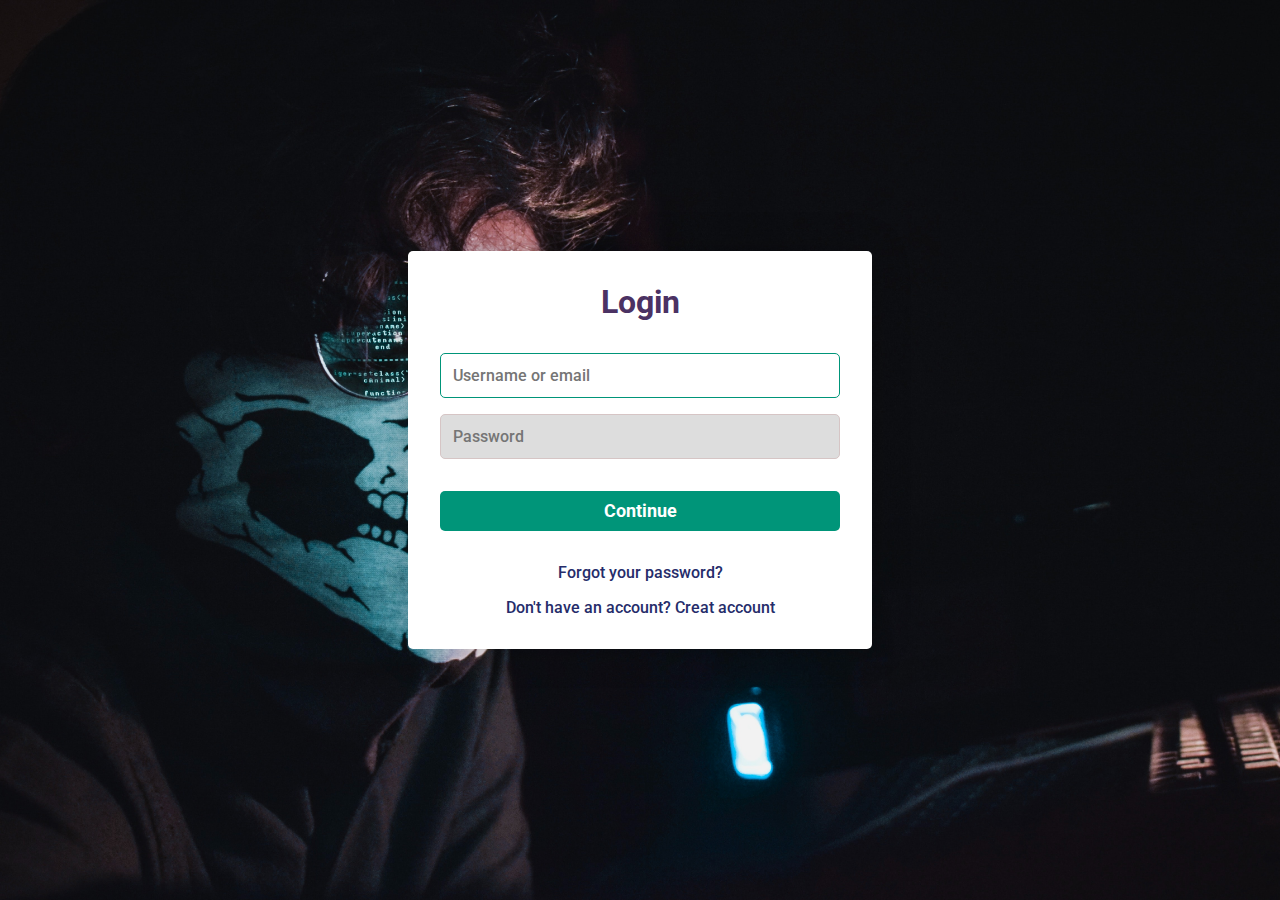
<file: index.html>
<!DOCTYPE html>
<html lang="en">
<head>
    <meta charset="UTF-8">
    <meta http-equiv="X-UA-Compatible" content="IE=edge">
    <meta name="viewport" content="width=device-width, initial-scale=1.0">
    <link rel="preconnect" href="https://fonts.googleapis.com"><link rel="preconnect" href="https://fonts.gstatic.com" crossorigin><link href="https://fonts.googleapis.com/css2?family=Roboto:ital,wght@0,400;0,500;0,700;1,400&display=swap" rel="stylesheet">
    <link rel="stylesheet" href="./src/main.css">
    <title>Login Page</title>
</head>
<body>
    <div class="container">
        <form class="form login__form" id="login">
            <h1 class="form__title">Login</h1>
            <div class="form__message form__message--error"></div>
            <div class="form__input-group">
                <input type="text" id="login__input" class="form__input" autofocus placeholder="Username or email">
                <div class="form__input-error-message"></div>
            </div>
            <div class="form__input-group">
                <input type="password" id="login__password" class="form__input" autofocus placeholder="Password">
                <div class="form__input-error-message"></div>
            </div>
            <button class="form__button" type="submit">Continue</button>
            <p class="form__text">
                <a href="#" class="form__link">Forgot your password?</a>
            </p>
            <p class="form__text">
                <a href="./" class="form__link" id="linkCreateAccount">Don't have an account? Creat account</a>
            </p>
        </form>
        <form class="form form--hidde" id="createAccount">
            <h1 class="form__title ">Create Account</h1>
            <div class="form__message form__message--error"></div>
            <div class="form__input-group">
                <input type="text" id="signupUsername" class="form__input" autofocus placeholder="Username">
                <div class="form__username-error-message"></div>
            </div>
            <div class="form__input-group">
                <input type="text" class="form__input" autofocus placeholder="Email Address">
                <!-- <div class="form__input-error-message"></div> -->
            </div>
            <div class="form__input-group">
                <input type="password" class="form__input" id="input__password" autofocus placeholder="Password">
                <!-- <div class="form__input-error-message"></div> -->
            </div>
            <div class="form__input-group">
                <input type="password" class="form__input" id="input__confirm__password" autofocus placeholder="Confirm Password">
                <div class="form__cPassword-error-message"></div>
            </div>
            <button class="form__button" type="submit">Sign In</button>
            <p class="form__text">
                <a href="./" class="form__link" id="linkLogin">Already have an account? Sign in</a>
            </p>
        </form>
    </div>
    <script src="./src/main.js"></script>
</body>
</html>
</file>
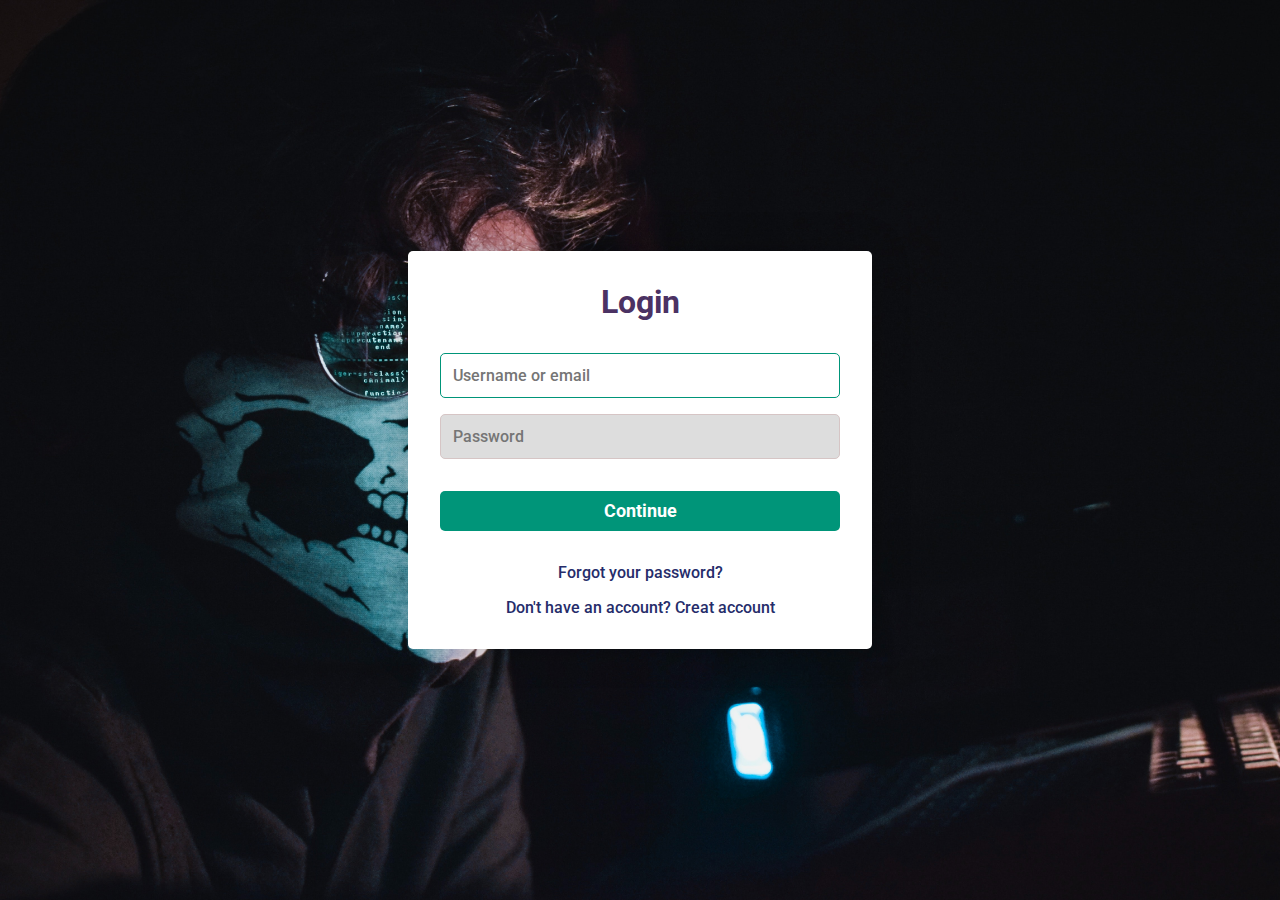
<file: Dashboard.html>
<!DOCTYPE html>
<html lang="en">
<head>
    <meta charset="UTF-8">
    <meta http-equiv="X-UA-Compatible" content="IE=edge">
    <meta name="viewport" content="width=device-width, initial-scale=1.0">
    <!-- <link rel="stylesheet" href="./src/main.css"> -->
    <style>
        *{
            margin: 0;
            padding: 0;
        }
        @import url('https://fonts.googleapis.com/css2?family=Roboto:ital,wght@0,400;0,500;0,700;1,400&display=swap');
        .logout_form {
            /* width: 100%; */
            width: 100%;
            height: 100px;
            /* margin-left: ; */
            display: flex;
            padding: 10px;
            align-items: center;
            justify-content: right;
            background-color:  rgb(166, 104, 183);
        
        }

        #logout_button {
            /* display: flex; */
            border: 3px solid rgba(253, 124, 255, 0.79);
            padding: 12px;
            border-radius: 48px;
            color: rgb(93, 6, 74);
            font-family: 'Roboto', sans-serif;
            cursor: pointer;
            font-weight: 600;
            width: 100px;
        }

        #logout_button:hover {
            background-color: rgb(166, 104, 183);
            color: rgb(255, 255, 255);
        }
    </style>
    <title>Document</title>
</head>
<body>
    <h1>DashBoard</h1>
    <div class="logout_form">
        <button type="button" id="logout_button">Sign Out</button>
    </div>
    <!-- <script src="./src/main.js"></script> -->

    <script>
        let isLoggedIn = localStorage.getItem('user_email');
        if(isLoggedIn === null) {
            // alert("user is already logged in");
            window.location.assign('index.html');
        }

        document.getElementById("logout_button").addEventListener("click", e =>{
            localStorage.removeItem('user_email');
            window.location.assign("index.html");
        });
    </script>
</body>
</html>
</file>
<file: src/main.css>
body {
    --color-primary: #009579;
    --color-primary-dark: #007f67;
    --color-secondary: #252c6a;
    --color-error: #cc3333;
    --color-success: #4bb544;
    --border-radius: 5px;


    margin: 0;
    height: 100vh;
    display: flex;
    align-items: center;
    justify-content: center;
    font-size: 18px;
    background: url(./back-ground.jpg);
    background-size: cover;
}

.container {
    width: 400px;
    max-width: 400px;
    margin: 1rem;
    padding: 2rem;
    box-shadow: 0 0 40px rgb(0, 0, 0, 0.2);
    border-radius: var(--border-radius);
    background: rgb(255, 255, 255);
}

.form--hidde {
    display: none;
}


.container,
.form__input,
.form__button {
    font: 500 1rem 'Roboto', sans-serif;
}

.form > *:first-child {
    margin-top: 0;
}

.form > *:last-child {
    margin: 0;
}

.form__title {
    margin-bottom: 2rem;
    text-align: center;
    color: rgb(75, 50, 99);
}

.form__message {
    text-align: center;
    margin-bottom: 1rem;
}

.form__message--success {
    color: var(--color-success);
}

.form__message--error {
    color: var(--color-error);
}

.form__input-group {
    margin-bottom: 1rem;
}

.form__input {
    display: block;
    width: 100%;
    padding: 0.75rem;
    box-sizing: border-box;
    border-radius: var(--border-radius);
    border: 1px solid #d6c5c5;
    outline: none;
    background: #dddddd;
    transition: background 0.2s, border 0.2s;

}


.form__input:focus {
    border-color: var(--color-primary);
    background: #ffffff;
    
}

.form__input--error {
    color: var(--color-error);
    border-color: var(--color-error);

}

.form__input-error-message {
    margin-top: 0.5rem;
    font-size: 0.85rem;
    color: var(--color-error);
}

.form__button {
    width: 100%;
    margin: 1rem 0rem;
    padding: 10px;
    font-weight: bold;
    font-size: 1.1rem;
    color: white;
    border: none;
    border-radius: var(--border-radius);
    outline: none;
    cursor: pointer;
    background: var(--color-primary);
}

.form__button:hover {
    background: var(--color-primary-dark);
}

.form__button:active {
    transform: scale(0.98);
}

.form__text {
    text-align: center;

}

.form__link {
    color: var(--color-secondary);
    text-decoration: none;
    cursor: pointer;
}

.form__link:hover {
    color: #915894;
    text-decoration: underline;
}


/* .logout__form {
    display: flex;
    background-color: rgb(95, 53, 177);
    justify-content: center;
} */
</file>
